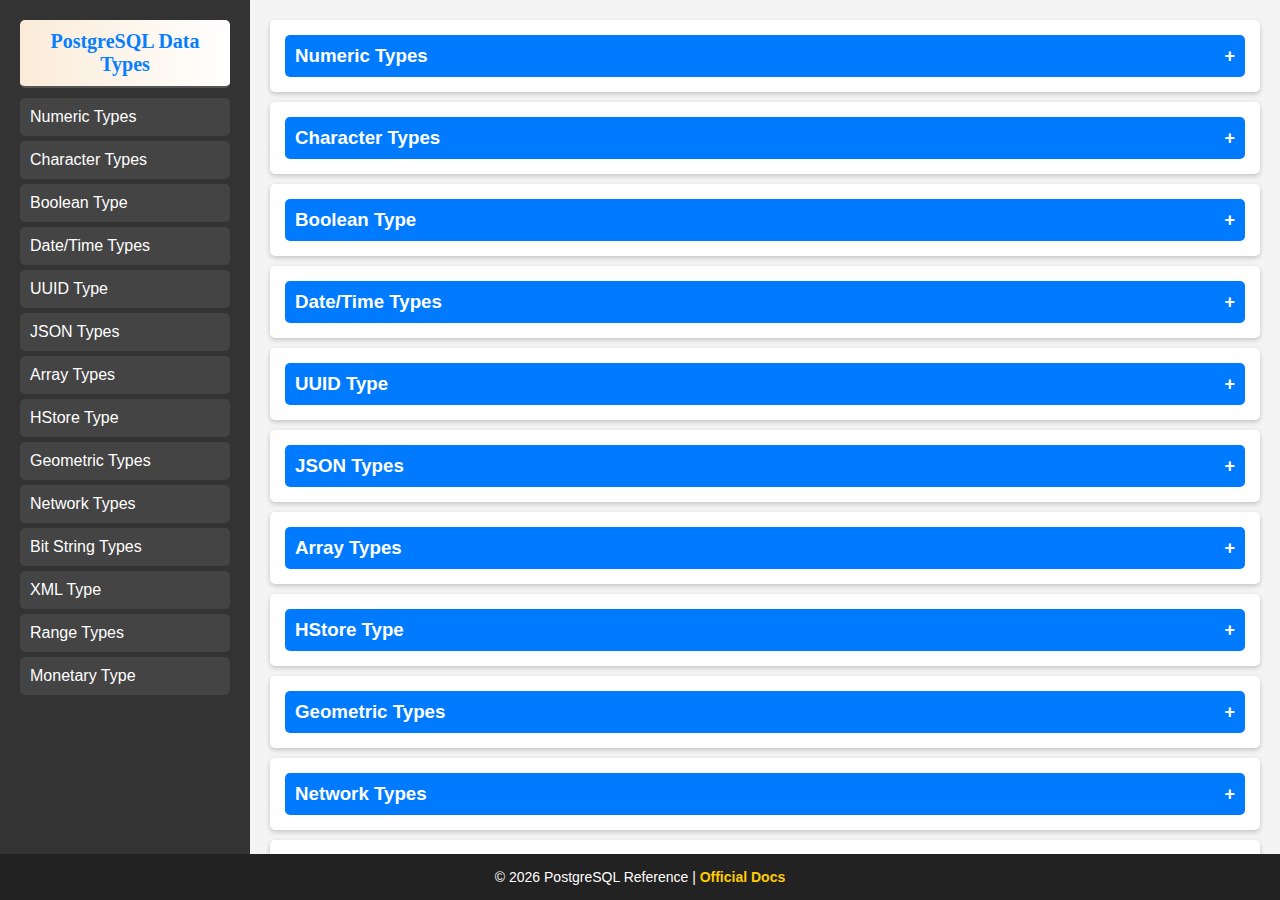
<file: index.html>
<!DOCTYPE html>
<html lang="en">
<head>
    <meta charset="UTF-8">
    <meta name="viewport" content="width=device-width, initial-scale=1.0">
    <title>PostgreSQL Data Types</title>
    <link rel="stylesheet" href="styles.css">
</head>
<body>

    <div class="main-container">
        <div class="sidebar">
            <h2>PostgreSQL Data Types</h2>
            <a href="#numeric">Numeric Types</a>
            <a href="#character">Character Types</a>
            <a href="#boolean">Boolean Type</a>
            <a href="#datetime">Date/Time Types</a>
            <a href="#uuid">UUID Type</a>
            <a href="#json">JSON Types</a>
            <a href="#array">Array Types</a>
            <a href="#hstore">HStore Type</a>
            <a href="#geometric">Geometric Types</a>
            <a href="#network">Network Types</a>
            <a href="#bitstring">Bit String Types</a>
            <a href="#xml">XML Type</a>
            <a href="#range">Range Types</a>
            <a href="#monetary">Monetary Type</a>
        </div>

        <div class="content">
            <div class="category" id="numeric">
                <h3>Numeric Types <span>+</span></h3>
                <ul>
                    <li><strong>smallint (int2):</strong> Stores small integers (-32,768 to 32,767).</li>
                    <li><strong>integer (int4):</strong> Stores standard integers (-2,147,483,648 to 2,147,483,647).</li>
                    <li><strong>bigint (int8) :</strong> Stores large integers (-9 quintillion to 9 quintillion).</li>
                    <li><strong>decimal (p,s)/numeric (p,s):</strong> Exact numeric type with precision (p) and scale (s).</li>
                    <li><strong>real (float4):</strong> 4-byte floating-point number (approximate precision).</li>
                    <li><strong>double precision (float8):</strong> 8-byte floating-point number (higher precision).</li>
                    <li><strong>serial:</strong> Auto-incrementing integer (uses `integer`).</li>
                    <li><strong>bigserial:</strong> Auto-incrementing big integer (uses `bigint`).</li>
                </ul>
            </div>

            <div class="category" id="character">
                <h3>Character Types <span>+</span></h3>
                <ul>
                    <li><strong>char(n):</strong> Fixed-length character string.</li>
                    <li><strong>varchar(n):</strong> Variable-length character string (up to `n` characters).</li>
                    <li><strong>text:</strong> Variable-length character string (unlimited).</li>
                </ul>
            </div>

            <div class="category" id="boolean">
                <h3>Boolean Type <span>+</span></h3>
                <ul>
                    <li><strong>boolean:</strong> Stores `TRUE`, `FALSE`, or `NULL`.</li>
                </ul>
            </div>

            <div class="category" id="datetime">
                <h3>Date/Time Types <span>+</span></h3>
                <ul>
                    <li><strong>date:</strong> Stores date (year, month, day).</li>
                    <li><strong>time:</strong> Stores time of day (hour, minute, second).</li>
                    <li><strong>time with time zone :</strong> Stores time with time zone.</li>
                    <li><strong>timestamp:</strong> Stores date and time.</li>
                    <li><strong>interval:</strong> Stores a time span (e.g., `1 year 2 months`).</li>
                    <li><strong>timestamp with time zone:</strong> Stores date and time with time zone.</li>
                </ul>
            </div>

            <div class="category" id="uuid">
                <h3>UUID Type <span>+</span></h3>
                <ul>
                    <li><strong>uuid:</strong> Stores universally unique identifiers (UUID).</li>
                </ul>
            </div>

            <div class="category" id="json">
                <h3>JSON Types <span>+</span></h3>
                <ul>
                    <li><strong>json :</strong>Stores JSON data as text (no validation).</li>
                    <li><strong>jsonb :</strong>Stores JSON data in a binary format (faster, supports indexing).</li>
                </ul>
            </div>

            <div class="category" id="array">
                <h3>Array Types<span>+</span></h3>
                <ul>
                    <li><strong>datatype[] :</strong> Stores an array of elements (e.g., `integer[]`).</li>
                </ul>
            </div>

            <div class="category" id="hstore">
                <h3>HStore Type<span>+</span></h3>
                <ul>
                    <li><strong>hstore :</strong> Stores key-value pairs (like a simple NoSQL structure).</li>
                </ul>
            </div>

            <div class="category" id="geometric">
                <h3>Geometric Types<span>+</span></h3>
                <ul>
                    <li><strong>point :</strong> Stores a geometric point `(x, y)`.</li>
                    <li><strong>line :</strong> Stores an infinite line.</li>
                    <li><strong>lseg :</strong> Stores a line segment.</li>
                    <li><strong>box :</strong> Stores a rectangular box.</li>
                    <li><strong>path :</strong> Stores a geometric path.</li>
                    <li><strong>polygon :</strong> Stores a polygon.</li>
                    <li><strong>circle :</strong> Stores a geometric circle.</li>
                </ul>
            </div>

            <div class="category" id="network">
                <h3>Network Types<span>+</span></h3>
                <ul>
                    <li><strong>cidr :</strong>Stores IPv4 or IPv6 network.</li>
                    <li><strong>inet :</strong>Stores IP address.</li>
                    <li><strong>macaddr :</strong>Stores MAC address.</li>
                </ul>
            </div>

            <div class="category" id="bitstring">
                <h3>Bit String Types<span>+</span></h3>
                <ul>
                    <li><strong>bit(n) :</strong>Stores fixed-length bit string.</li>
                    <li><strong>bit varying(n) :</strong>Stores variable-length bit string.</li>
                </ul>
            </div>

            <div class="category" id="xml">
                <h3>XML Type<span>+</span></h3>
                <ul>
                    <li><strong>xml :</strong>Stores XML data.</li>
                </ul>
            </div>

            <div class="category" id="range">
                <h3>Range Types<span>+</span></h3>
                <ul>
                    <li><strong>int4range  :</strong>Range of integers.</li>
                    <li><strong>numrange :</strong>Range of numeric values.</li>
                    <li><strong>tsrange :</strong>Range of timestamps. </li>
                    <li><strong>tstzrange :</strong>Range of timestamps with time zones.</li>
                    <li><strong>daterange :</strong>Range of dates.</li>
                </ul>
            </div>

            <div class="category" id="monetary">
                <h3>Monetary Type<span>+</span></h3>
                <ul>
                    <li><strong>money :</strong>Stores currency values with currency symbols.</li>
                </ul>
            </div>

            

        </div>
    </div>

    <div class="footer">
        &copy; <span id="year"></span> PostgreSQL Reference |  
        <a href="https://www.postgresql.org/docs/" target="_blank">Official Docs</a>
    </div>

<script src="index.js"></script>

</body>
</html>
</file>
<file: styles.css>
* {
    margin: 0;
    padding: 0;
    box-sizing: border-box;
    font-family: Arial, sans-serif;
}

h2{
    font-family: 'Times New Roman', Times, serif;
    background: linear-gradient(to right, #faebd7, #FFFFFF);
    color: #067eff;
    text-align: center;
    padding: 10px;
    margin-bottom: 10px;
    border-radius: 5px;
}

body {
    display: flex;
    flex-direction: column;
    height: 100vh;
    background-color: #f4f4f4;
}

.main-container {
    display: flex;
    flex: 1;
    overflow-y: auto;
}

.sidebar {
    width: 250px;
    background: #333;
    color: white;
    padding: 20px;
    overflow-y: auto;
}

.sidebar h2 {
    font-size: 20px;
    margin-bottom: 10px;
    text-align: center;
    border-bottom: 2px solid #555;
    padding-bottom: 10px;
}

.sidebar a {
    display: block;
    color: white;
    text-decoration: none;
    padding: 10px;
    margin: 5px 0;
    border-radius: 5px;
    background: #444;
    transition: background 0.3s;
}

.sidebar a:hover {
    background: #555;
}

.content {
    flex: 1;
    padding: 20px;
    overflow-y: auto;
}

.category {
    background: white;
    padding: 15px;
    margin-bottom: 10px;
    border-radius: 5px;
    box-shadow: 0 2px 5px rgba(0, 0, 0, 0.2);
}

.category h3 {
    cursor: pointer;
    padding: 10px;
    background: #007bff;
    color: white;
    border-radius: 5px;
    display: flex;
    justify-content: space-between;
    align-items: center;
}

.category h3 span {
    font-size: 18px;
}

.category ul {
    list-style: none;
    padding: 10px;
    display: none;
}

.category ul li {
    padding: 8px;
    border-bottom: 1px solid #ddd;
}

.category ul li:last-child {
    border-bottom: none;
}

.footer {
    background: #222;
    color: white;
    text-align: center;
    padding: 15px;
    font-size: 14px;
}

.footer a {
    color: #ffcc00;
    text-decoration: none;
    font-weight: bold;
}

.footer a:hover {
    text-decoration: underline;
}

@media (max-width: 768px) {
    .sidebar {
        width: 200px;
    }
}
</file>
